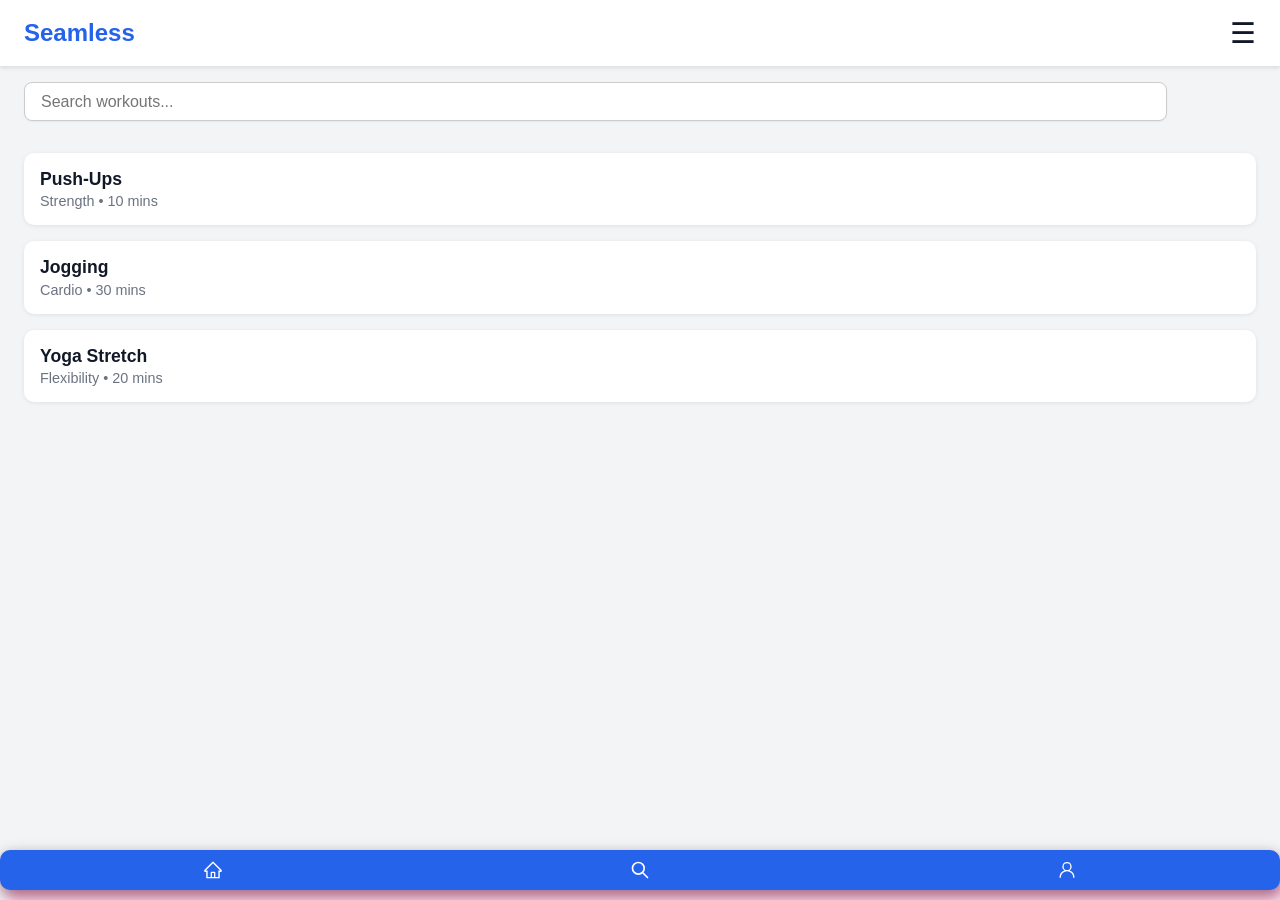
<file: index.html>
<!DOCTYPE html>
<html lang="en">
<head>
    <meta charset="UTF-8">
    <meta name="viewport" content="width=device-width, initial-scale=1.0">
    <link rel="stylesheet" href="styles.css">
    <title>Seamless</title>
</head>
<body>
 <!-- Navbar -->
 <div class="navbar">
    <div class="logo">Seamless</div>
    <div class="menu-icon">☰</div>
  </div>

  <!-- Search Bar -->
  <div class="search-container">
    <input type="text" placeholder="Search workouts..." />
  </div>

  <!-- Workout Rows -->
  <div class="workout-list">
    <div class="workout-card">
      <div class="title">Push-Ups</div>
      <div class="info">Strength • 10 mins</div>
    </div>

    <div class="workout-card">
      <div class="title">Jogging</div>
      <div class="info">Cardio • 30 mins</div>
    </div>

    <div class="workout-card">
      <div class="title">Yoga Stretch</div>
      <div class="info">Flexibility • 20 mins</div>
    </div>
  </div>
    
    
  <div class="button-container">
    <a href="index.html"><button class="button">
      <svg xmlns="http://www.w3.org/2000/svg" width="1em" height="1em" viewBox="0 0 1024 1024" stroke-width="0" fill="currentColor" stroke="currentColor" class="icon">
        <path d="M946.5 505L560.1 118.8l-25.9-25.9a31.5 31.5 0 0 0-44.4 0L77.5 505a63.9 63.9 0 0 0-18.8 46c.4 35.2 29.7 63.3 64.9 63.3h42.5V940h691.8V614.3h43.4c17.1 0 33.2-6.7 45.3-18.8a63.6 63.6 0 0 0 18.7-45.3c0-17-6.7-33.1-18.8-45.2zM568 868H456V664h112v204zm217.9-325.7V868H632V640c0-22.1-17.9-40-40-40H432c-22.1 0-40 17.9-40 40v228H238.1V542.3h-96l370-369.7 23.1 23.1L882 542.3h-96.1z"></path>
      </svg>
    </button>
</a>
<a href="tracker.html">
    <button class="button">
      <svg xmlns="http://www.w3.org/2000/svg" width="1em" height="1em" aria-hidden="true" viewBox="0 0 24 24" stroke-width="2" fill="none" stroke="currentColor" class="icon">
        <path d="M21 21l-6-6m2-5a7 7 0 11-14 0 7 7 0 0114 0z" stroke-linejoin="round" stroke-linecap="round"></path>
      </svg>
    </button>
</a>
<a href="About.html">
    <button class="button">
      <svg xmlns="http://www.w3.org/2000/svg" width="1em" height="1em" viewBox="0 0 24 24" stroke-width="0" fill="currentColor" stroke="currentColor" class="icon">
        <path d="M12 2.5a5.5 5.5 0 0 1 3.096 10.047 9.005 9.005 0 0 1 5.9 8.181.75.75 0 1 1-1.499.044 7.5 7.5 0 0 0-14.993 0 .75.75 0 0 1-1.5-.045 9.005 9.005 0 0 1 5.9-8.18A5.5 5.5 0 0 1 12 2.5ZM8 8a4 4 0 1 0 8 0 4 4 0 0 0-8 0Z"></path>
      </svg>
    </button>
</a>
    
  </div>
    <Script src="script.js"></Script>
</body>
</html>
</file>
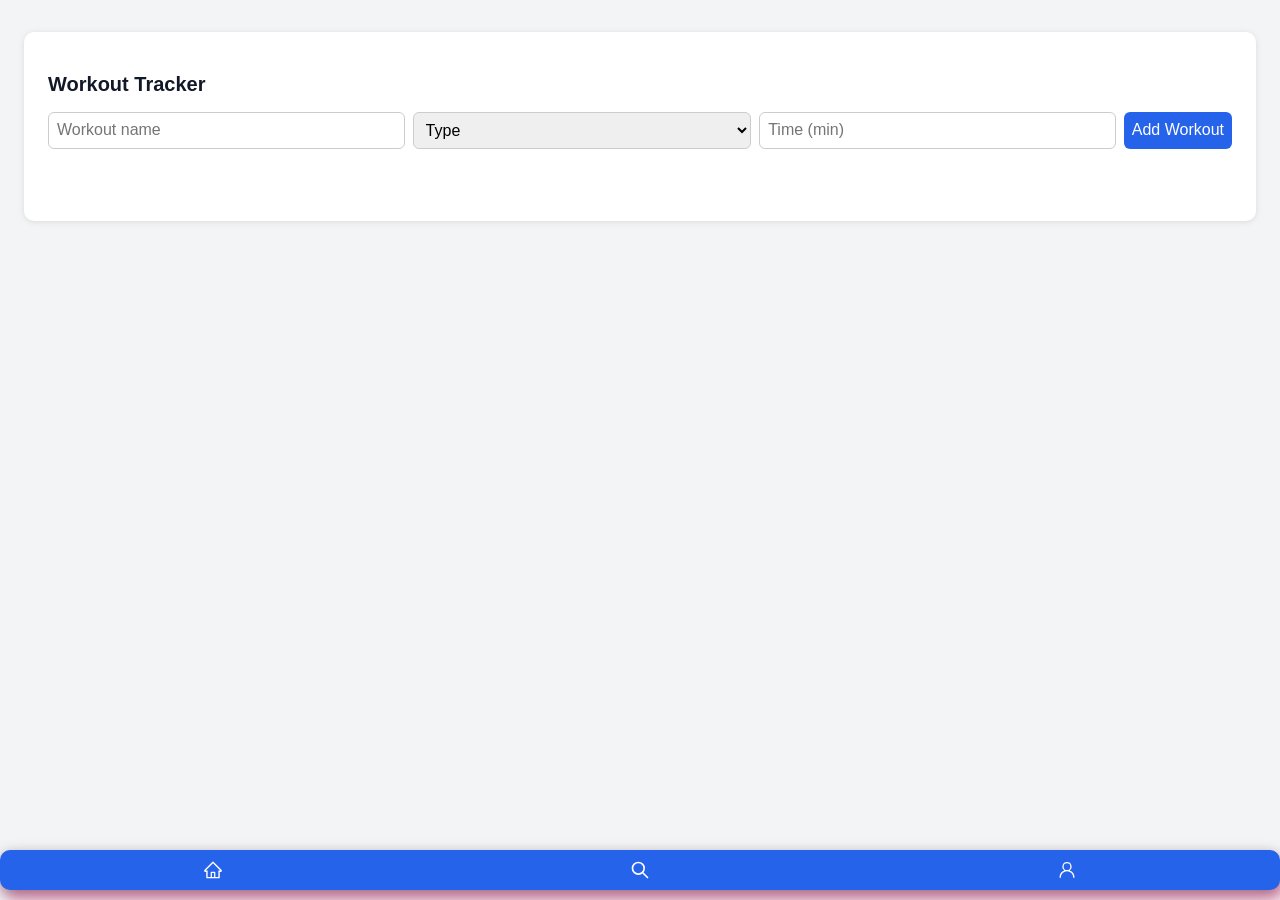
<file: tracker.html>
<!DOCTYPE html>
<html lang="en">
<head>
    <meta charset="UTF-8">
    <meta name="viewport" content="width=device-width, initial-scale=1.0">
    <link rel="stylesheet" href="styles.css">
    <title>Seamless Tracker</title>
</head>
<body>
    <!-- Workout Tracker Section -->
<div class="tracker-section">
    <h2>Workout Tracker</h2>
    <form id="workout-form">
      <input type="text" id="workout-name" placeholder="Workout name" required />
      
      <select id="workout-type" required>
        <option value="">Type</option>
        <option value="Strength">Strength</option>
        <option value="Cardio">Cardio</option>
        <option value="Flexibility">Flexibility</option>
      </select>
      
      <input type="number" id="workout-time" placeholder="Time (min)" required />
      <button type="submit">Add Workout</button>
    </form>
  
    <div id="tracked-workouts" class="workout-list"></div>
  </div>
  <div class="button-container">
    <a href="index.html"><button class="button">
      <svg xmlns="http://www.w3.org/2000/svg" width="1em" height="1em" viewBox="0 0 1024 1024" stroke-width="0" fill="currentColor" stroke="currentColor" class="icon">
        <path d="M946.5 505L560.1 118.8l-25.9-25.9a31.5 31.5 0 0 0-44.4 0L77.5 505a63.9 63.9 0 0 0-18.8 46c.4 35.2 29.7 63.3 64.9 63.3h42.5V940h691.8V614.3h43.4c17.1 0 33.2-6.7 45.3-18.8a63.6 63.6 0 0 0 18.7-45.3c0-17-6.7-33.1-18.8-45.2zM568 868H456V664h112v204zm217.9-325.7V868H632V640c0-22.1-17.9-40-40-40H432c-22.1 0-40 17.9-40 40v228H238.1V542.3h-96l370-369.7 23.1 23.1L882 542.3h-96.1z"></path>
      </svg>
    </button>
</a>
<a href="tracker.html">
    <button class="button">
      <svg xmlns="http://www.w3.org/2000/svg" width="1em" height="1em" aria-hidden="true" viewBox="0 0 24 24" stroke-width="2" fill="none" stroke="currentColor" class="icon">
        <path d="M21 21l-6-6m2-5a7 7 0 11-14 0 7 7 0 0114 0z" stroke-linejoin="round" stroke-linecap="round"></path>
      </svg>
    </button>
</a>
<a href="About.html">
    <button class="button">
      <svg xmlns="http://www.w3.org/2000/svg" width="1em" height="1em" viewBox="0 0 24 24" stroke-width="0" fill="currentColor" stroke="currentColor" class="icon">
        <path d="M12 2.5a5.5 5.5 0 0 1 3.096 10.047 9.005 9.005 0 0 1 5.9 8.181.75.75 0 1 1-1.499.044 7.5 7.5 0 0 0-14.993 0 .75.75 0 0 1-1.5-.045 9.005 9.005 0 0 1 5.9-8.18A5.5 5.5 0 0 1 12 2.5ZM8 8a4 4 0 1 0 8 0 4 4 0 0 0-8 0Z"></path>
      </svg>
    </button>
</a>
    
  </div>
    <script src="script.js"></script>
</body>
</html>
</file>
<file: styles.css>
/* From Uiverse.io by akshat-patel28 */ 

.button-container {
    display: flex;
    position: fixed;
    bottom: 10px;
    background-color: #2563eb;
    width: 100%;
    height: 40px;
    align-items: center;
    justify-content: space-around;
    border-radius: 10px;
    box-shadow: rgba(0, 0, 0, 0.35) 0px 5px 15px,
          rgba(245, 73, 144, 0.5) 5px 10px 15px;
  }
  
  .button {
    outline: 0 !important;
    border: 0 !important;
    width: 40px;
    height: 40px;
    border-radius: 50%;
    background-color: transparent;
    display: flex;
    align-items: center;
    justify-content: center;
    color: #fff;
    transition: all ease-in-out 0.3s;
    cursor: pointer;
  }
  
  .button:hover {
    transform: translateY(-3px);
  }
  
  .icon {
    font-size: 20px;
  }

  /* Basic Reset and Layout */
body {
    margin: 0;
    font-family: Arial, sans-serif;
    background-color: #f3f4f6;
    color: #111827;
  }
  
  /* Navbar */
  .navbar {
    background-color: #ffffff;
    display: flex;
    justify-content: space-between;
    align-items: center;
    padding: 1rem 1.5rem;
    box-shadow: 0 2px 4px rgba(0, 0, 0, 0.1);
  }
  
  .logo {
    font-size: 1.5rem;
    font-weight: bold;
    color: #2563eb;
  }
  
  .menu-icon {
    font-size: 1.8rem;
    cursor: pointer;
  }
  
  /* Search Bar */
  .search-container {
    padding: 1rem 1.5rem;
  }
  
  .search-container input {
    width: 90%;
    padding: 0.6rem 1rem;
    border: 1px solid #ccc;
    border-radius: 8px;
    box-shadow: 0 1px 2px rgba(0, 0, 0, 0.05);
    font-size: 1rem;
  }
  
  /* Workout Cards */
  .workout-list {
    padding: 0 1.5rem 2rem;
  }
  
  .workout-card {
    background-color: #ffffff;
    margin-top: 1rem;
    padding: 1rem;
    border-radius: 10px;
    box-shadow: 0 1px 4px rgba(0, 0, 0, 0.08);
  }
  
  .workout-card .title {
    font-size: 1.1rem;
    font-weight: 600;
  }
  
  .workout-card .info {
    font-size: 0.9rem;
    color: #6b7280;
    margin-top: 0.2rem;
  }
  
  .tracker-section {
    padding: 1.5rem;
    background-color: #ffffff;
    margin: 2rem 1.5rem;
    border-radius: 10px;
    box-shadow: 0 1px 6px rgba(0, 0, 0, 0.1);
  }
  
  .tracker-section h2 {
    margin-bottom: 1rem;
    font-size: 1.25rem;
    color: #111827;
  }
  
  #workout-form {
    display: flex;
    flex-wrap: wrap;
    gap: 0.5rem;
    margin-bottom: 1rem;
  }
  
  #workout-form input,
  #workout-form select,
  #workout-form button {
    padding: 0.5rem;
    border-radius: 6px;
    border: 1px solid #ccc;
    font-size: 1rem;
  }
  
  #workout-form input,
  #workout-form select {
    flex: 1 1 150px;
  }
  
  #workout-form button {
    background-color: #2563eb;
    color: white;
    border: none;
    cursor: pointer;
  }
  
  #workout-form button:hover {
    background-color: #1e4fbb;
  }

  .about-me {
    padding: 2rem;
    max-width: 800px;
    margin: auto;
    background: #fff;
    border-radius: 12px;
    box-shadow: 0 2px 8px rgba(0,0,0,0.1);
  }
  
  .about-content {
    display: flex;
    gap: 1.5rem;
    align-items: flex-start;
    flex-wrap: wrap;
  }
  
  .profile-pic {
    width: 120px;
    height: 120px;
    object-fit: cover;
    border-radius: 50%;
    border: 3px solid #2563eb;
  }
  
  .about-me h2 {
    margin-top: 0;
    color: #111827;
  }
  
  .about-me p {
    line-height: 1.6;
    color: #374151;
  }
  
  .about-me a {
    color: #2563eb;
    font-weight: bold;
    text-decoration: none;
  }
  
  .about-me a:hover {
    text-decoration: underline;
  }
</file>
